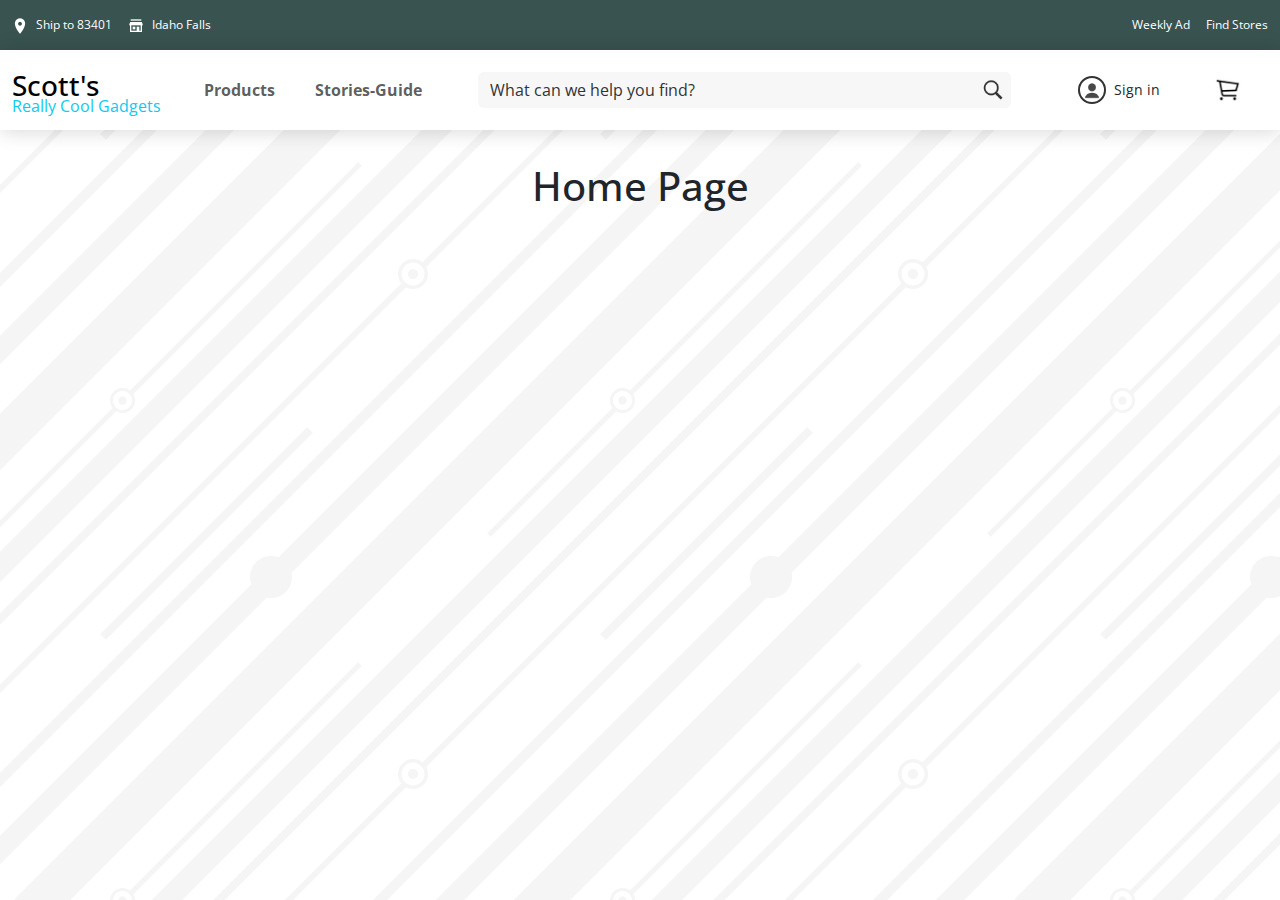
<file: index.html>
<!DOCTYPE html>
<html lang="en">

<!---------------------------------------------------------------- 
Jeff B  
Creation Date:  1/30/2024
Agile Class Project
index.html
----------------------------------------------------------------->
<head>
<meta charset="UTF-8">
<meta name="description" content="Agile Class Project - Create Website for Product Owner">
<meta name="keywords" content="HTML, CSS, JavaScript, FetchAPI, Agile, Scrum">
<meta name="author" content="John B">
<meta name="viewport" content="width=device-width, initial-scale=1.0">

<!-- Line Awesome Icons   https://icons8.com/icons -->
<link rel="stylesheet" href="https://maxst.icons8.com/vue-static/landings/line-awesome/font-awesome-line-awesome/css/all.min.css">

<link rel="stylesheet" href="css/bootstrap_v5_3_1.css">
<link rel="stylesheet" href="css/index.css">

<link rel="shortcut icon" href="images/cart_icon.png" type="image/x-icon">

<title>Scotts : Home</title>
</head>
<body>

<!-- Top Navbar -->
<div class="top-navbar-wrapper custom-background">
<nav class="navbar navbar-expand-lg navbar-dark top-navbar">
    <div class="container-fluid">
        <ul class="d-flex gap-3 me-auto mb-2 mb-lg-0 w-100 list-unstyled">
            <li class="nav-item"><a class="nav-link d-flex gap-2 align-items-center" aria-current="page" href="#">
                <span><img class="fw-bold" src="./images/icons8-location-16(1).png" alt=""></span>
                <span>Ship to 83401</span></a>
            </li>
            <li class="nav-item"><a class="nav-link d-flex gap-2 align-items-center" aria-current="page" href="#">
                <span><img src="./images/icons8-store-16.png" alt="">
                </span>Idaho Falls</a>
            </li>
            <li class="nav-item ms-auto"><a class="nav-link" href="#">Weekly Ad</a></li>
            <li class="nav-item"><a class="nav-link" href="#">Find Stores</a></li>
        </ul>
    </div>
    </nav>
</div>

<!-- Main Navbar -->
<div class="main-navbar-wrapper">
  <nav class="navbar navbar-expand-lg main-navbar">
      <div class="container-fluid">
        <a class="navbar-brand me-5" href="index.html">
          <h3 class="position-relative">Scott's</h3>
          <span class="position-absolute fs-6 text-info top-50 mt-1"> Really Cool Gadgets</span>
       </a>
        <button class="navbar-toggler" type="button" data-bs-toggle="collapse" data-bs-target="#navbarSupportedContent" aria-controls="navbarSupportedContent" aria-expanded="false" aria-label="Toggle navigation">
          <span class="navbar-toggler-icon"></span>
        </button>
        <div class="collapse navbar-collapse" id="navbarSupportedContent">
          <ul class="navbar-nav me-auto ms-0 ms-lg-5 mt-2 mt-lg-0 p-3 p-lg-0">
            <li class="nav-item"><a class="nav-link" href="products.html">Products</a></li>
            <li class="nav-item"><a class="nav-link" href="user_stories_guide.html">Stories-Guide</a></li>
            <li class="d-lg-none">
              <a title="cart" href="cart.html">
                <img src="./images/cart_icon.png" alt="" width="26"></a> 
            </li>
            <li class="d-lg-none">
              <a class="nav-link text-decoration-none d-flex" type="button" aria-current="page" href="#">
                <div class="pe-2"><img class="" src="./images/icons8-person-32.png" alt="" width="22"></div>
                <span class="pt-2">Sign in</span></a>
            </li>
            <li class="d-lg-none">
              <form class="d-flex flex-grow-1 position-relative ms-2" role="search">
                <input class="form-control me-2" type="search" placeholder="What can we help you find?" aria-label="Search">
                <button class="d-flex btn p-0" title="search" type="submit">
                  <img src="./images/icons8-search-32(1).png" alt="" >
                </button>
              </form>
            </li>
          </ul>
          <form class="d-flex flex-grow-1 position-relative ms-5 form" role="search">
            <input class="form-control me-2" type="search" placeholder="What can we help you find?" aria-label="Search">
            <button class="d-flex btn p-0" title="search" type="submit">
              <img src="./images/icons8-search-32(1).png" alt="" >
            </button>
          </form>
          <ul class="signin-and-cart d-flex align-items-center py-0 my-0">
              <li class=""><a class="nav-link text-decoration-none" type="button" aria-current="page" href="#">
                  <div class="pb-1 pe-2"><img class="" src="./images/icons8-person-32.png" alt="" width="22"></div>
                  <span>Sign in</span></a>
              </li>
              <li class=""><a title="cart" href="cart.html">
                  <img src="./images/cart_icon.png" alt="" width="26"></a> 
              </li>
          </ul>

        </div>
      </div>
    </nav>
</div>

<!-- Page Content -->

<div class="container">
    <div class="row">
     <h1 class="text-center"> Home Page</h1>
    </div>


</div>  <!-- end container -->

<script src="https://cdn.jsdelivr.net/npm/bootstrap@5.3.1/dist/js/bootstrap.bundle.min.js" 
integrity="sha384-HwwvtgBNo3bZJJLYd8oVXjrBZt8cqVSpeBNS5n7C8IVInixGAoxmnlMuBnhbgrkm" crossorigin="anonymous"></script>

<script src="js/index.js"></script>

</body>
</html>
</file>
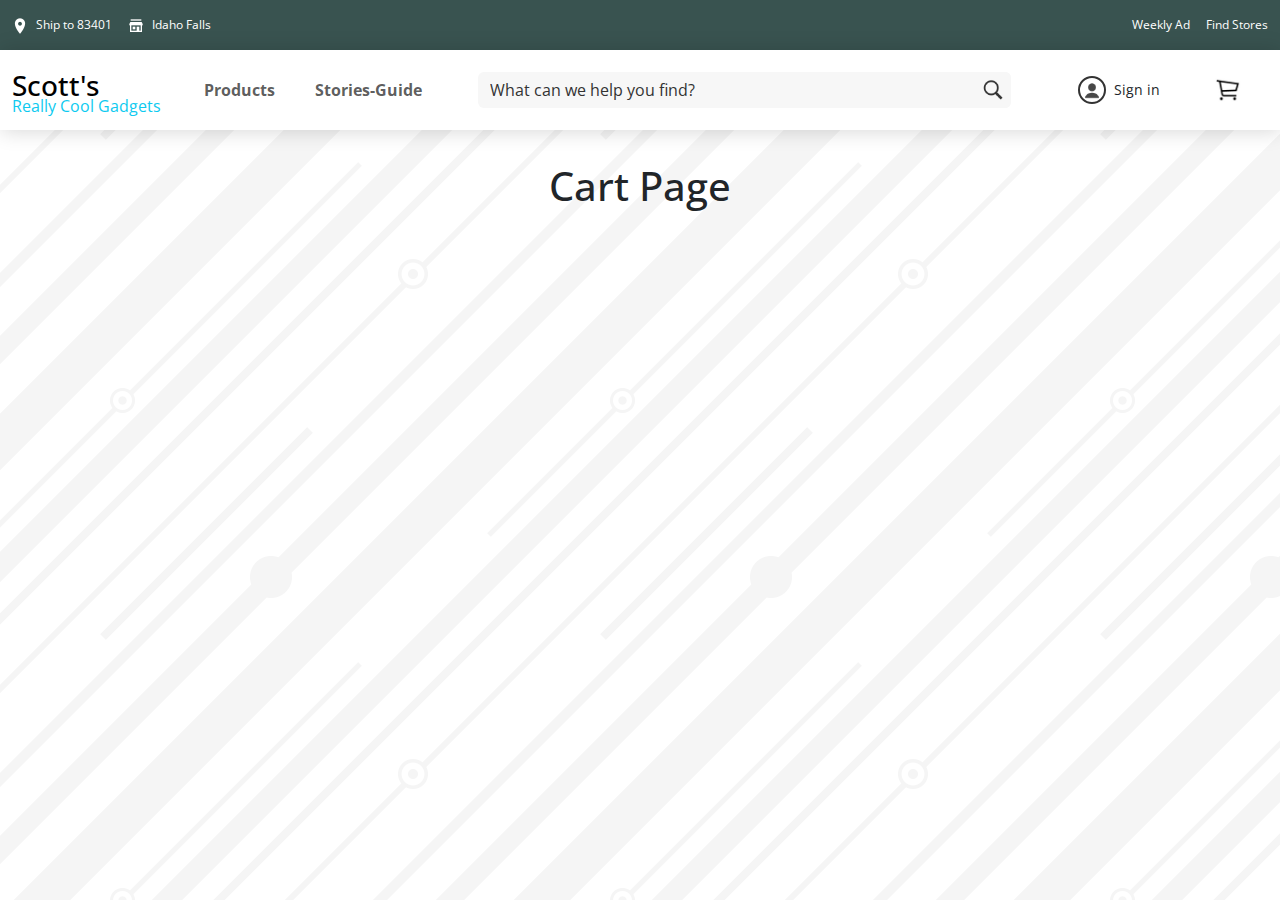
<file: cart.html>
<!DOCTYPE html>
<html lang="en">

<!---------------------------------------------------------------- 
Jeff B  
Creation Date:  1/30/2024
Agile Class Project
index.html
----------------------------------------------------------------->
<head>
<meta charset="UTF-8">
<meta name="description" content="Agile Class Project - Create Website for Product Owner">
<meta name="keywords" content="HTML, CSS, JavaScript, FetchAPI, Agile, Scrum">
<meta name="author" content="John B">
<meta name="viewport" content="width=device-width, initial-scale=1.0">

<!-- Line Awesome Icons   https://icons8.com/icons -->
<link rel="stylesheet" href="https://maxst.icons8.com/vue-static/landings/line-awesome/font-awesome-line-awesome/css/all.min.css">

<link rel="stylesheet" href="css/bootstrap_v5_3_1.css">
<link rel="stylesheet" href="css/index.css">

<link rel="shortcut icon" href="images/cart_icon.png" type="image/x-icon">

<title>Scotts : Cart</title>
</head>
<body>

<!-- Top Navbar -->
<div class="top-navbar-wrapper custom-background">
<nav class="navbar navbar-expand-lg navbar-dark top-navbar">
    <div class="container-fluid">
        <ul class="d-flex gap-3 me-auto mb-2 mb-lg-0 w-100 list-unstyled">
            <li class="nav-item"><a class="nav-link d-flex gap-2 align-items-center" aria-current="page" href="#">
                <span><img class="fw-bold" src="./images/icons8-location-16(1).png" alt=""></span>
                <span>Ship to 83401</span></a>
            </li>
            <li class="nav-item"><a class="nav-link d-flex gap-2 align-items-center" aria-current="page" href="#">
                <span><img src="./images/icons8-store-16.png" alt="">
                </span>Idaho Falls</a>
            </li>
            <li class="nav-item ms-auto"><a class="nav-link" href="#">Weekly Ad</a></li>
            <li class="nav-item"><a class="nav-link" href="#">Find Stores</a></li>
        </ul>
    </div>
    </nav>
</div>

<!-- Main Navbar -->
<div class="main-navbar-wrapper">
  <nav class="navbar navbar-expand-lg main-navbar">
      <div class="container-fluid">
        <a class="navbar-brand me-5" href="index.html">
          <h3 class="position-relative">Scott's</h3>
          <span class="position-absolute fs-6 text-info top-50 mt-1"> Really Cool Gadgets</span>
       </a>
        <button class="navbar-toggler" type="button" data-bs-toggle="collapse" data-bs-target="#navbarSupportedContent" aria-controls="navbarSupportedContent" aria-expanded="false" aria-label="Toggle navigation">
          <span class="navbar-toggler-icon"></span>
        </button>
        <div class="collapse navbar-collapse" id="navbarSupportedContent">
          <ul class="navbar-nav me-auto ms-0 ms-lg-5 mt-2 mt-lg-0 p-3 p-lg-0">
            <li class="nav-item"><a class="nav-link" href="products.html">Products</a></li>
            <li class="nav-item"><a class="nav-link" href="user_stories_guide.html">Stories-Guide</a></li>
            <li class="d-lg-none">
              <a title="cart" href="cart.html">
                <img src="./images/cart_icon.png" alt="" width="26"></a> 
            </li>
            <li class="d-lg-none">
              <a class="nav-link text-decoration-none d-flex" type="button" aria-current="page" href="#">
                <div class="pe-2"><img class="" src="./images/icons8-person-32.png" alt="" width="22"></div>
                <span class="pt-2">Sign in</span></a>
            </li>
            <li class="d-lg-none">
              <form class="d-flex flex-grow-1 position-relative ms-2" role="search">
                <input class="form-control me-2" type="search" placeholder="What can we help you find?" aria-label="Search">
                <button class="d-flex btn p-0" title="search" type="submit">
                  <img src="./images/icons8-search-32(1).png" alt="" >
                </button>
              </form>
            </li>
          </ul>
          <form class="d-flex flex-grow-1 position-relative ms-5 form" role="search">
            <input class="form-control me-2" type="search" placeholder="What can we help you find?" aria-label="Search">
            <button class="d-flex btn p-0" title="search" type="submit">
              <img src="./images/icons8-search-32(1).png" alt="" >
            </button>
          </form>
          <ul class="signin-and-cart d-flex align-items-center py-0 my-0">
              <li class=""><a class="nav-link text-decoration-none" type="button" aria-current="page" href="#">
                  <div class="pb-1 pe-2"><img class="" src="./images/icons8-person-32.png" alt="" width="22"></div>
                  <span>Sign in</span></a>
              </li>
              <li class=""><a title="cart" href="cart.html">
                  <img src="./images/cart_icon.png" alt="" width="26"></a> 
              </li>
          </ul>

        </div>
      </div>
    </nav>
</div>

<!-- Page Content -->

<div class="container">
    <div class="row">
     <h1 class="text-center"> Cart Page</h1>
    </div>


</div>  <!-- end container -->

<script src="https://cdn.jsdelivr.net/npm/bootstrap@5.3.1/dist/js/bootstrap.bundle.min.js" 
integrity="sha384-HwwvtgBNo3bZJJLYd8oVXjrBZt8cqVSpeBNS5n7C8IVInixGAoxmnlMuBnhbgrkm" crossorigin="anonymous"></script>

<script src="js/index.js"></script>

</body>
</html>
</file>
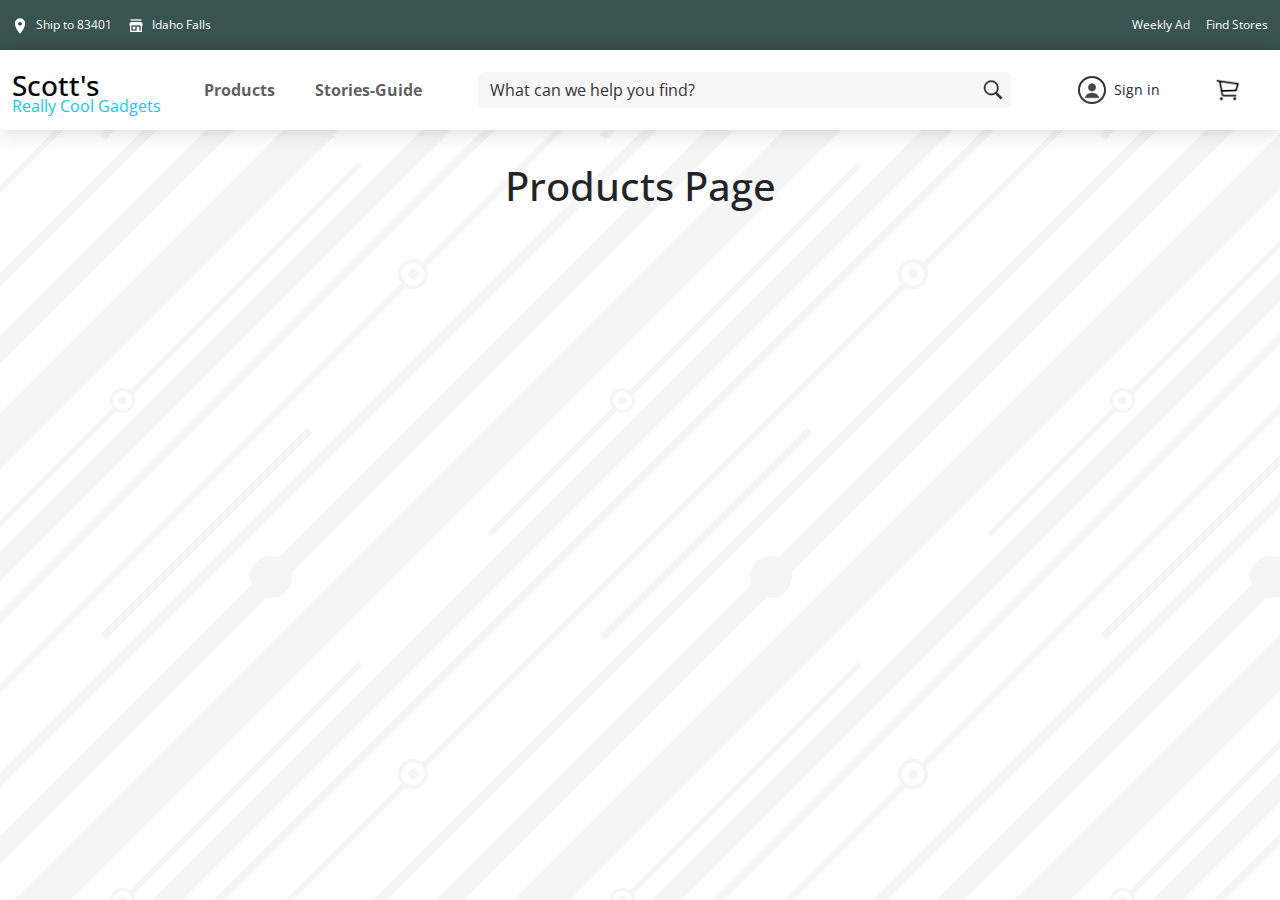
<file: products.html>
<!DOCTYPE html>
<html lang="en">

<!---------------------------------------------------------------- 
Jeff B  
Creation Date:  1/30/2024
Agile Class Project
index.html
----------------------------------------------------------------->
<head>
<meta charset="UTF-8">
<meta name="description" content="Agile Class Project - Create Website for Product Owner">
<meta name="keywords" content="HTML, CSS, JavaScript, FetchAPI, Agile, Scrum">
<meta name="author" content="John B">
<meta name="viewport" content="width=device-width, initial-scale=1.0">

<!-- Line Awesome Icons   https://icons8.com/icons -->
<link rel="stylesheet" href="https://maxst.icons8.com/vue-static/landings/line-awesome/font-awesome-line-awesome/css/all.min.css">

<link rel="stylesheet" href="css/bootstrap_v5_3_1.css">
<link rel="stylesheet" href="css/index.css">

<link rel="shortcut icon" href="images/cart_icon.png" type="image/x-icon">

<title>Scotts : Products</title>
</head>
<body>

<!-- Top Navbar -->
<div class="top-navbar-wrapper custom-background">
<nav class="navbar navbar-expand-lg navbar-dark top-navbar">
    <div class="container-fluid">
        <ul class="d-flex gap-3 me-auto mb-2 mb-lg-0 w-100 list-unstyled">
            <li class="nav-item"><a class="nav-link d-flex gap-2 align-items-center" aria-current="page" href="#">
                <span><img class="fw-bold" src="./images/icons8-location-16(1).png" alt=""></span>
                <span>Ship to 83401</span></a>
            </li>
            <li class="nav-item"><a class="nav-link d-flex gap-2 align-items-center" aria-current="page" href="#">
                <span><img src="./images/icons8-store-16.png" alt="">
                </span>Idaho Falls</a>
            </li>
            <li class="nav-item ms-auto"><a class="nav-link" href="#">Weekly Ad</a></li>
            <li class="nav-item"><a class="nav-link" href="#">Find Stores</a></li>
        </ul>
    </div>
    </nav>
</div>

<!-- Main Navbar -->
<div class="main-navbar-wrapper">
    <nav class="navbar navbar-expand-lg main-navbar">
        <div class="container-fluid">
          <a class="navbar-brand me-5" href="index.html">
            <h3 class="position-relative">Scott's</h3>
            <span class="position-absolute fs-6 text-info top-50 mt-1"> Really Cool Gadgets</span>
         </a>
          <button class="navbar-toggler" type="button" data-bs-toggle="collapse" data-bs-target="#navbarSupportedContent" aria-controls="navbarSupportedContent" aria-expanded="false" aria-label="Toggle navigation">
            <span class="navbar-toggler-icon"></span>
          </button>
          <div class="collapse navbar-collapse" id="navbarSupportedContent">
            <ul class="navbar-nav me-auto ms-0 ms-lg-5 mt-2 mt-lg-0 p-3 p-lg-0">
              <li class="nav-item"><a class="nav-link" href="products.html">Products</a></li>
              <li class="nav-item"><a class="nav-link" href="user_stories_guide.html">Stories-Guide</a></li>
              <li class="d-lg-none">
                <a title="cart" href="cart.html">
                  <img src="./images/cart_icon.png" alt="" width="26"></a> 
              </li>
              <li class="d-lg-none">
                <a class="nav-link text-decoration-none d-flex" type="button" aria-current="page" href="#">
                  <div class="pe-2"><img class="" src="./images/icons8-person-32.png" alt="" width="22"></div>
                  <span class="pt-2">Sign in</span></a>
              </li>
              <li class="d-lg-none">
                <form class="d-flex flex-grow-1 position-relative ms-2" role="search">
                  <input class="form-control me-2" type="search" placeholder="What can we help you find?" aria-label="Search">
                  <button class="d-flex btn p-0" title="search" type="submit">
                    <img src="./images/icons8-search-32(1).png" alt="" >
                  </button>
                </form>
              </li>
            </ul>
            <form class="d-flex flex-grow-1 position-relative ms-5 form" role="search">
              <input class="form-control me-2" type="search" placeholder="What can we help you find?" aria-label="Search">
              <button class="d-flex btn p-0" title="search" type="submit">
                <img src="./images/icons8-search-32(1).png" alt="" >
              </button>
            </form>
            <ul class="signin-and-cart d-flex align-items-center py-0 my-0">
                <li class=""><a class="nav-link text-decoration-none" type="button" aria-current="page" href="#">
                    <div class="pb-1 pe-2"><img class="" src="./images/icons8-person-32.png" alt="" width="22"></div>
                    <span>Sign in</span></a>
                </li>
                <li class=""><a title="cart" href="cart.html">
                    <img src="./images/cart_icon.png" alt="" width="26"></a> 
                </li>
            </ul>
  
          </div>
        </div>
      </nav>
  </div>

<!-- Page Content -->

<div class="container">
    <div class="row">
     <h1 class="text-center"> Products Page</h1>
    </div>


</div>  <!-- end container -->

<script src="https://cdn.jsdelivr.net/npm/bootstrap@5.3.1/dist/js/bootstrap.bundle.min.js" 
integrity="sha384-HwwvtgBNo3bZJJLYd8oVXjrBZt8cqVSpeBNS5n7C8IVInixGAoxmnlMuBnhbgrkm" crossorigin="anonymous"></script>

<script src="js/index.js"></script>

</body>
</html>
</file>
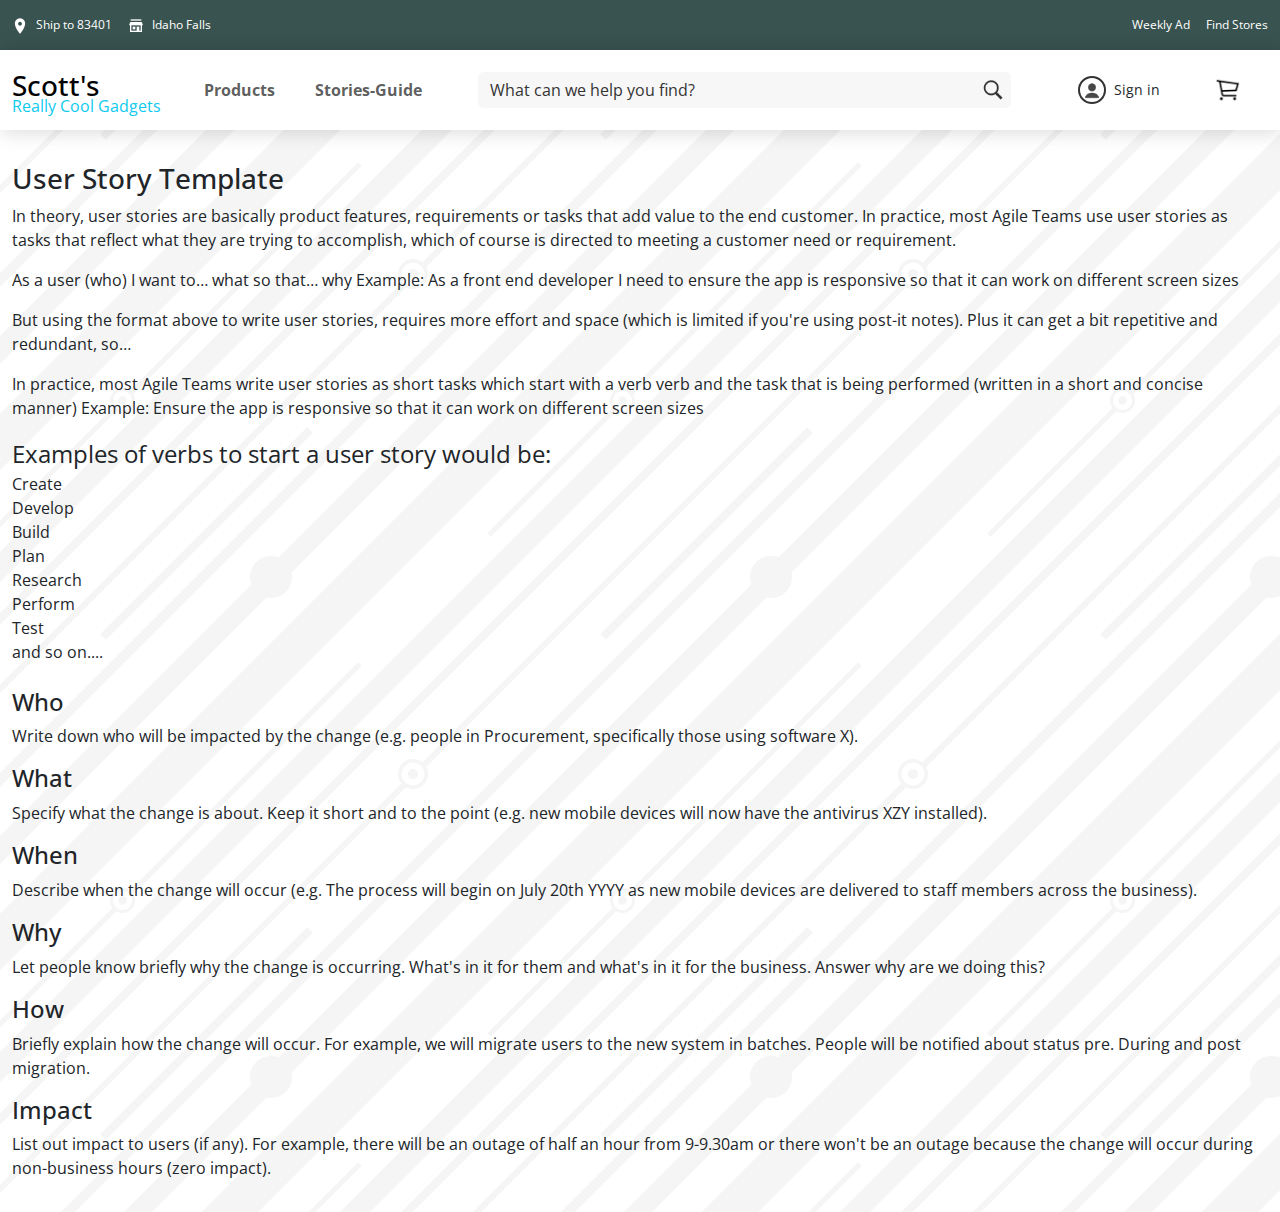
<file: user_stories_guide.html>
<!DOCTYPE html>
<html lang="en">

<!---------------------------------------------------------------- 
Jeff B  
Creation Date:  1/30/2024
Agile Class Project
user_stories_guide.html
----------------------------------------------------------------->

<head>
<meta charset="UTF-8">
<meta name="description" content="Agile Class Project - Create Website for Product Owner">
<meta name="keywords" content="HTML, CSS, JavaScript, FetchAPI, Agile, Scrum">
<meta name="author" content="John B">
<meta name="viewport" content="width=device-width, initial-scale=1.0">

<!-- Line Awesome Icons   https://icons8.com/icons -->
<link rel="stylesheet" href="https://maxst.icons8.com/vue-static/landings/line-awesome/font-awesome-line-awesome/css/all.min.css">

<link rel="stylesheet" href="css/bootstrap_v5_3_1.css">
<link rel="stylesheet" href="css/index.css">

<link rel="shortcut icon" href="images/cart_icon.png" type="image/x-icon">

<title>Scotts : Stories-Guide</title>
</head>
<body>

<!-- Top Navbar -->
<div class="top-navbar-wrapper custom-background">
    <nav class="navbar navbar-expand-lg navbar-dark top-navbar">
        <div class="container-fluid">
            <ul class="d-flex gap-3  me-auto mb-2 mb-lg-0 w-100 list-unstyled">
                <li class="nav-item"><a class="nav-link d-flex gap-2 align-items-center" aria-current="page" href="#">
                    <span><img class="fw-bold" src="./images/icons8-location-16(1).png" alt=""></span><span>Ship to 83401</span></a></li>
                <li class="nav-item"><a class="nav-link d-flex gap-2 align-items-center" aria-current="page" href="#">
                    <span><img src="./images/icons8-store-16.png" alt=""></span>Idaho Falls</a></li>
                    <li class="nav-item ms-auto"><a class="nav-link" href="#">Weekly Ad</a></li>
                    <li class="nav-item"><a class="nav-link" href="#">Find Stores</a></li>
            </ul>
        </div>
        </nav>
    </div>

<!-- Main Navbar -->
<div class="main-navbar-wrapper">
    <nav class="navbar navbar-expand-lg main-navbar">
        <div class="container-fluid">
          <a class="navbar-brand me-5" href="index.html">
            <h3 class="position-relative">Scott's</h3>
            <span class="position-absolute fs-6 text-info top-50 mt-1"> Really Cool Gadgets</span>
         </a>
          <button class="navbar-toggler" type="button" data-bs-toggle="collapse" data-bs-target="#navbarSupportedContent" aria-controls="navbarSupportedContent" aria-expanded="false" aria-label="Toggle navigation">
            <span class="navbar-toggler-icon"></span>
          </button>
          <div class="collapse navbar-collapse" id="navbarSupportedContent">
            <ul class="navbar-nav me-auto ms-0 ms-lg-5 mt-2 mt-lg-0 p-3 p-lg-0">
              <li class="nav-item"><a class="nav-link" href="products.html">Products</a></li>
              <li class="nav-item"><a class="nav-link" href="user_stories_guide.html">Stories-Guide</a></li>
              <li class="d-lg-none">
                <a title="cart" href="cart.html">
                  <img src="./images/cart_icon.png" alt="" width="26"></a> 
              </li>
              <li class="d-lg-none">
                <a class="nav-link text-decoration-none d-flex" type="button" aria-current="page" href="#">
                  <div class="pe-2"><img class="" src="./images/icons8-person-32.png" alt="" width="22"></div>
                  <span class="pt-2">Sign in</span></a>
              </li>
              <li class="d-lg-none">
                <form class="d-flex flex-grow-1 position-relative ms-2" role="search">
                  <input class="form-control me-2" type="search" placeholder="What can we help you find?" aria-label="Search">
                  <button class="d-flex btn p-0" title="search" type="submit">
                    <img src="./images/icons8-search-32(1).png" alt="" >
                  </button>
                </form>
              </li>
            </ul>
            <form class="d-flex flex-grow-1 position-relative ms-5 form" role="search">
              <input class="form-control me-2" type="search" placeholder="What can we help you find?" aria-label="Search">
              <button class="d-flex btn p-0" title="search" type="submit">
                <img src="./images/icons8-search-32(1).png" alt="" >
              </button>
            </form>
            <ul class="signin-and-cart d-flex align-items-center py-0 my-0">
                <li class=""><a class="nav-link text-decoration-none" type="button" aria-current="page" href="#">
                    <div class="pb-1 pe-2"><img class="" src="./images/icons8-person-32.png" alt="" width="22"></div>
                    <span>Sign in</span></a>
                </li>
                <li class=""><a title="cart" href="cart.html">
                    <img src="./images/cart_icon.png" alt="" width="26"></a> 
                </li>
            </ul>
  
          </div>
        </div>
      </nav>
  </div>

<!-- Page Content -->

<div class="container">
   
    <div class="row">

        <h3>User Story Template</h3>

        <p>In theory, user stories are basically product features, requirements or tasks that add value to the end customer. 
            In practice, most Agile Teams use user stories as tasks that reflect what they are trying to accomplish, which of course is directed to meeting a customer need or requirement.</p>
        <p>As a <span>user</span> (who) I want to… <span>what</span> so that… <span>why</span>
            Example: As a front end developer I need to ensure the app is responsive so that it can work on different screen sizes</p>
        <p>But using the format above to write user stories, requires more effort and space (which is limited if you're using post-it notes). Plus it can get a bit repetitive and redundant, so…</p>
        <p>In practice, most Agile Teams write user stories as short tasks which start with a verb
            <span>verb</span> and the task that is being performed (written in a short and concise manner)
            Example: Ensure the app is responsive so that it can work on different screen sizes</p>
        
            <ul>
                <li class="fs-4">Examples of verbs to start a user story would be: </li>
                <li>Create</li>
                <li>Develop</li>
                <li>Build</li>
                <li>Plan</li>
                <li>Research</li>
                <li>Perform</li>
                <li>Test</li>
                <li>and so on....</li>
            </ul>
    </div>


    <div class="row my-2">
         <ul>
            <li>
                <h4>Who</h4>
                <p>Write down who will be impacted by the change (e.g. people in Procurement, specifically those using software X).</p>
            </li>
            <li>
                <h4>What</h4>
                <p>Specify what the change is about. Keep it short and to the point (e.g. new mobile devices will now have the antivirus XZY installed).</p>
            </li>
            <li>
                <h4>When</h4>
                <p>Describe when the change will occur (e.g. The process will begin on July 20th YYYY as new mobile devices are delivered to staff members across the business).</p>
            </li>
            <li>
                <h4>Why</h4>
                <p>Let people know briefly why the change is occurring. What's in it for them and what's in it for the business. Answer why are we doing this?</p>
            </li>
            <li>
                <h4>How</h4>
                <p>Briefly explain how the change will occur. For example, we will migrate users to the new system in batches. People will be notified about status pre. During and post migration.</p>
            </li>
            <li>
                <h4>Impact</h4>
                <p>List out impact to users (if any). For example, there will be an outage of half an hour from 9-9.30am or there won't be an outage because the change will occur during non-business hours (zero impact).</p>
            </li>
         </ul>
     </div>


</div>  <!-- end container -->

<script src="https://cdn.jsdelivr.net/npm/bootstrap@5.3.1/dist/js/bootstrap.bundle.min.js" 
integrity="sha384-HwwvtgBNo3bZJJLYd8oVXjrBZt8cqVSpeBNS5n7C8IVInixGAoxmnlMuBnhbgrkm" crossorigin="anonymous"></script>

<script src="js/index.js"></script>

</body>
</html>
</file>
<file: css/index.css>
/*
Jeff   1/30/2024
Agile Class Project
index.css
*/


@import url('https://fonts.googleapis.com/css2?family=Open+Sans:ital,wght@0,300;0,400;0,500;0,600;0,700;0,800;1,300;1,400;1,500;1,600;1,700;1,800&display=swap');

*, *::before, *::after {
    box-sizing: border-box;
    margin: 0;
    padding: 0;
    font-weight: 400;
}
body{
    font-family: 'Open Sans', sans-serif !important;
    width: 100%;
    height: 100vh;
    background-color: white;
    margin: 0 auto;
    font-size: 1rem !important;
    text-rendering: optimizeLegibility;
    background-image: url('../images/background.png');
}
img {
    max-width: 100%;
    height: auto;
}
ul{
    list-style-type: none;
}
/*  Top Navbar  */
.top-navbar-wrapper{
    height: 50px;
} 
.top-navbar{
    max-width: 1360px;
    margin: 0 auto;
    height: inherit;
}
.top-navbar *{
    font-size: 12px;
}

/*  Main Navbar  */

.main-navbar-wrapper{
    display: flex;
    align-items: center;
    max-width: 100%;
    height: 80px;
    padding: 0 !important;
    box-shadow: 1px 1px 20px rgba(0, 0, 0, 0.164);
    background-color: #fff;
}
.main-navbar{
    max-width: 1360px;
    width: 100%;
    height: 44px;
    margin: 0 auto;
    padding: 0 !important;
    background-color: #fff;
 }
.main-navbar .navbar-brand img{
   border-radius: 50% !important;
   width: 40px;
}
.main-navbar .navbar-nav{
    display: flex;
    gap: 1.5rem;
    background-color: #fff;
}
.main-navbar .navbar-nav *{
    font-weight: bold !important;
    font-size: 1rem !important;
}

.main-navbar .form{
    display: none !important;
}
.main-navbar form input{
    border: none;
    background-color: #f7f7f7 !important;
}

.main-navbar form input::placeholder{
    font-size: 1rem;
    color: rgb(51,51,51) !important;
}
.main-navbar form button{
    display: flex;
    align-items: center;
    justify-content: center;
    position: absolute;
    right: 8px;
    height: 36px;
    width: 36px;
    border: none;
    background-color: #f7f7f7 !important;
}
.main-navbar form button img{
    width: 22px;
    height: 22px;
}
.main-navbar .signin-and-cart{
    display: none !important
}
.main-navbar .signin-and-cart *{
    display: flex;
    align-items: center;
    font-size: .9rem !important;
}
.main-navbar .signin-and-cart li{
    display: flex;
    margin: 0 1.3rem !important;
    padding: 0 .4rem
}
.main-navbar .signin-and-cart li div{
    display: flex;
    align-items: center;
    justify-content: center;
    padding: 0 !important;
    margin-right: .5rem;
    border: 2px solid rgb(51,51,51) !important;
    border-radius: 50%;
    height: 28px !important;
    width: 28px;
}
.main-navbar .signin-and-cart li div *{
    margin-bottom: .2rem !important;
}
.main-navbar .signin-and-cart li:hover{
    background-color: #f7f7f7;
    height: 36px !important;
    border-radius: 5px;
}

/*  Page Stuff   */

.container{
    max-width: 1300px;
    margin: 2rem auto 0;
}

.custom-background{
    background-color: #395350;
}
.custom-background *{
    color: white !important;
}



@media only screen and (min-width: 992px) {
    .main-navbar .form{
        display: flex !important;
    }
    .main-navbar .signin-and-cart{
        display: flex !important;
        height: 36px !important
    }
}
</file>
